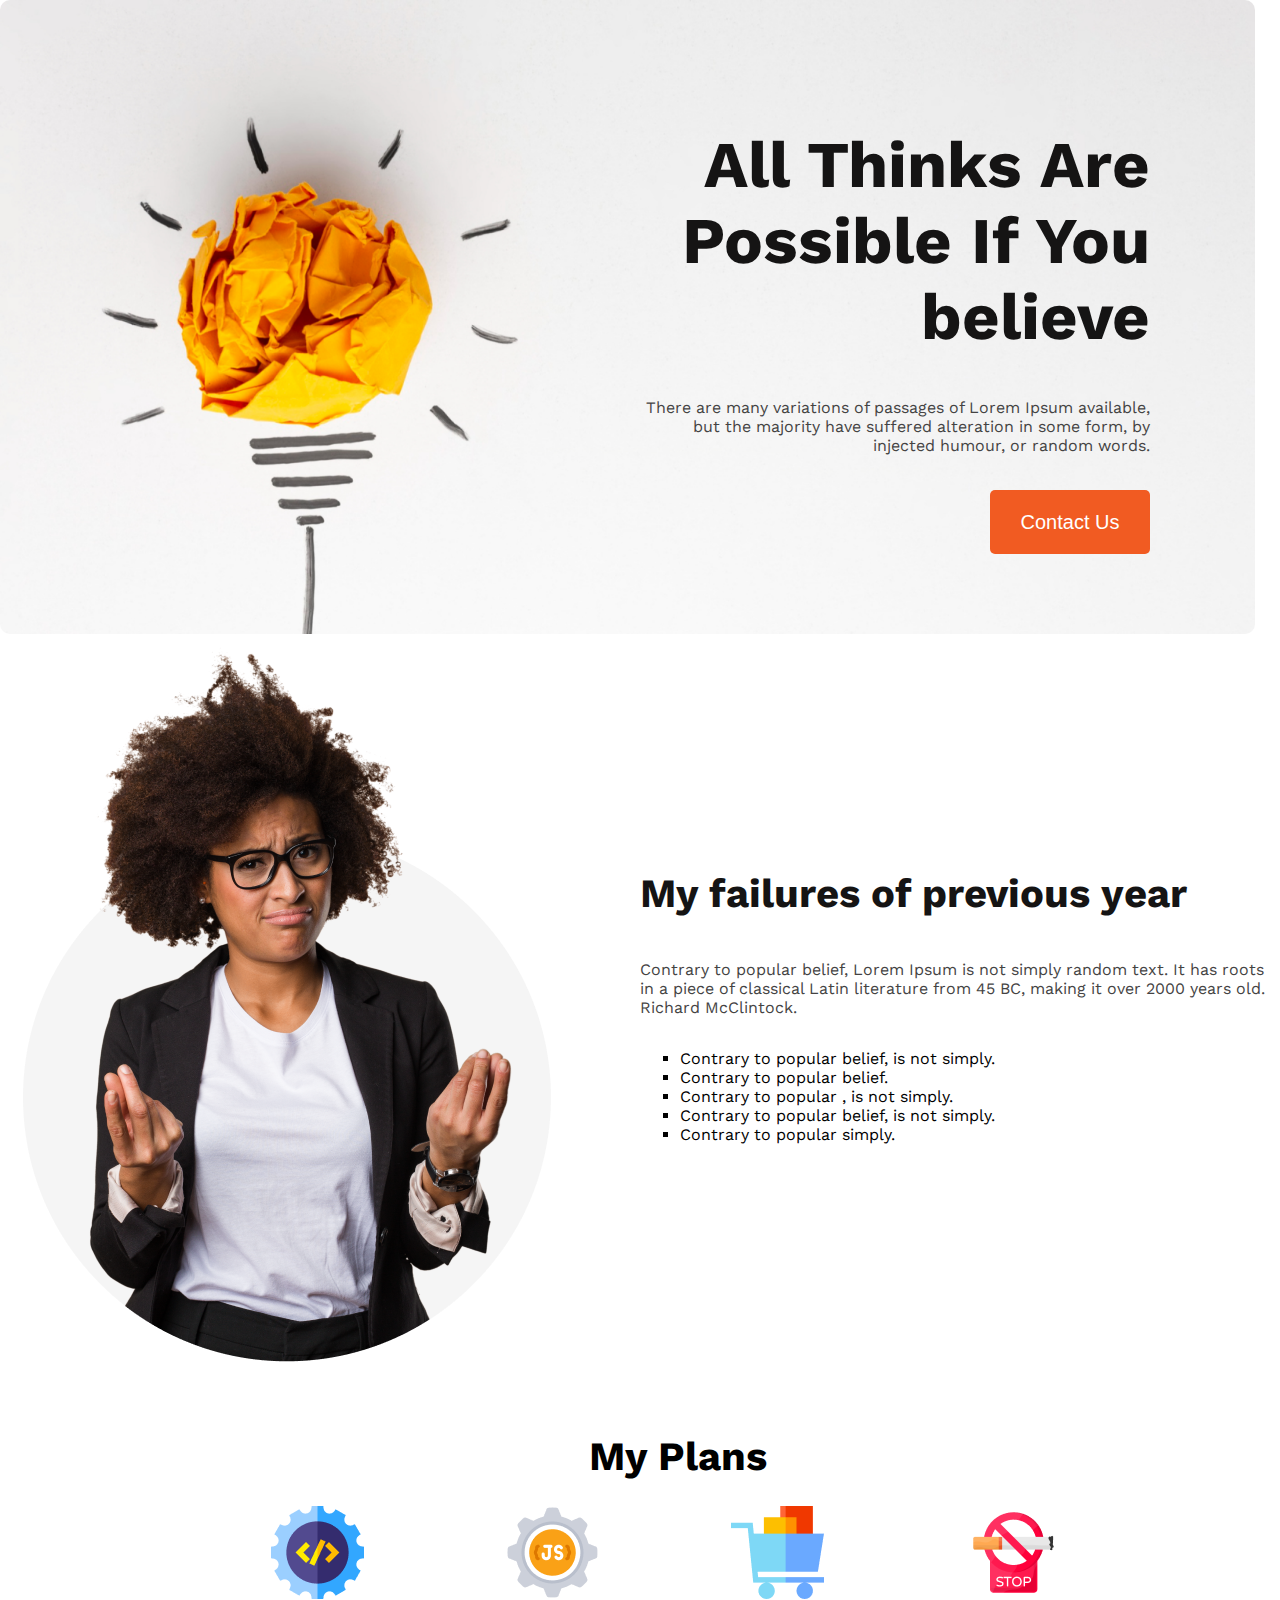
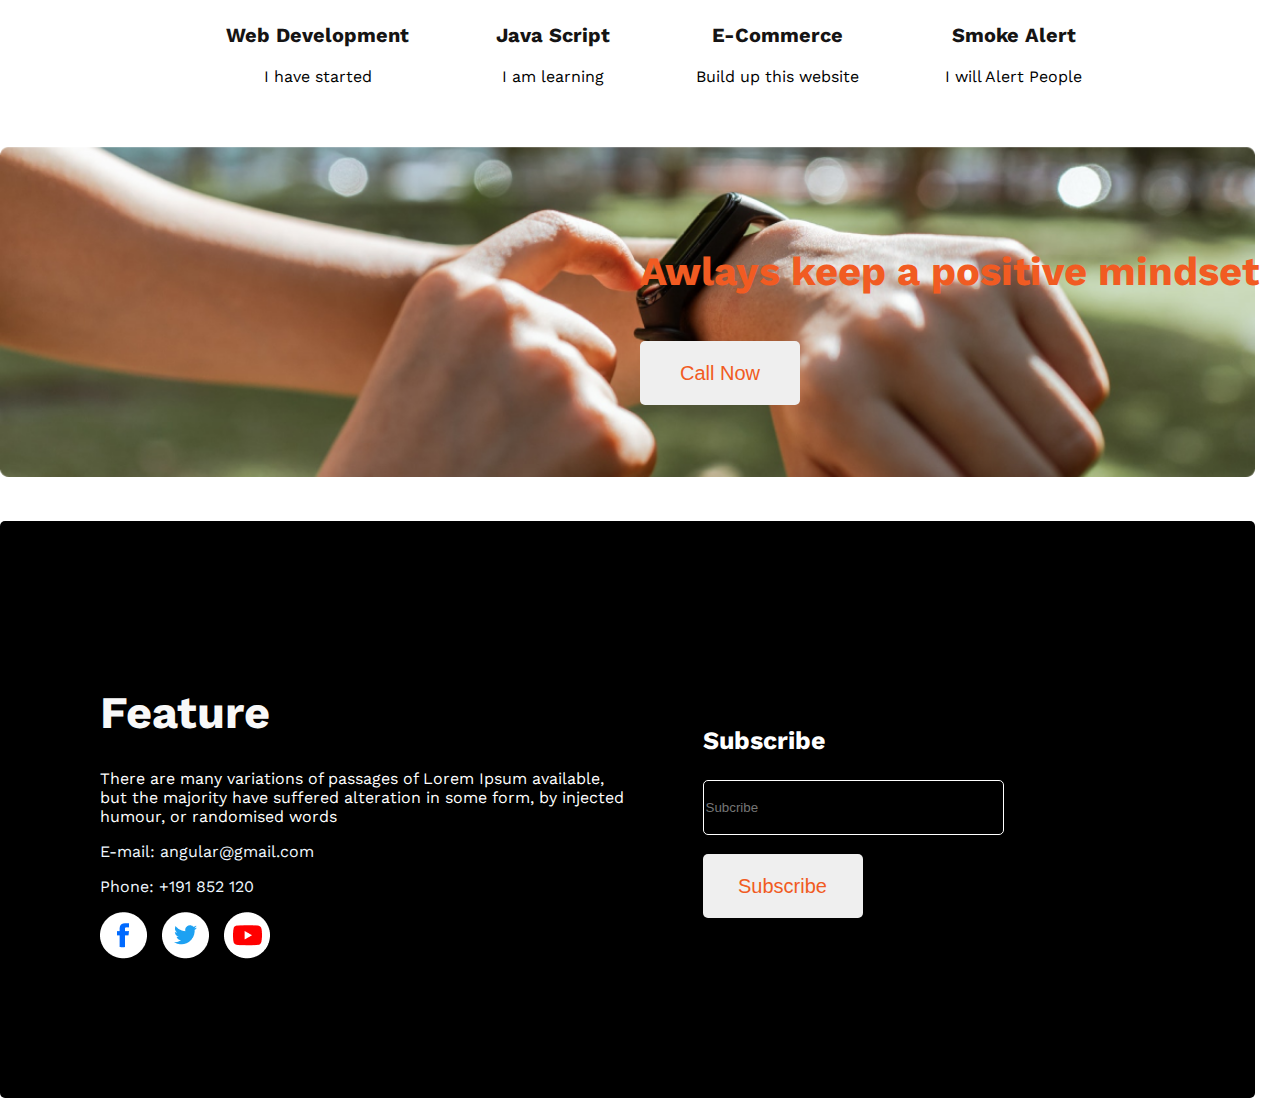
<file: index.html>
<!DOCTYPE html>
<html lang="en">
  <head>
    <meta charset="UTF-8" />
    <meta name="viewport" content="width=device-width, initial-scale=1.0" />
    <title>New Year Habits</title>
    <link rel="stylesheet" href="styles/style.css" />
  </head>
  <body>
    <header>
      <div>
        <img class="hero-bg" src="images/banner/banner1.png" alt="" />
      </div>
      <div class="hero">
        <h1 class="hero-title">All Thinks Are Possible If You believe</h1>
        <p class="hero-description">
          There are many variations of passages of Lorem Ipsum available, but
          the majority have suffered alteration in some form, by injected
          humour, or random words.
        </p>
        <br />
        <button class="btn-primary">Contact Us</button>
      </div>
    </header>
    <main>
      <section class="conatiner">
        <div class="main-sec-left">
          <img
            class="main-sec-image"
            src="images/person.png"
            alt="this is persons pic"
          />
        </div>
        <div class="main-sec-right">
          <h1 class="main-sec-title">My failures of previous year</h1>
          <p class="main-sec-description">
            Contrary to popular belief, Lorem Ipsum is not simply random text.
            It has roots in a piece of classical Latin literature from 45 BC,
            making it over 2000 years old. Richard McClintock.
          </p>
          <ul type="square">
            <li>Contrary to popular belief, is not simply.</li>
            <li>Contrary to popular belief.</li>
            <li>Contrary to popular , is not simply.</li>
            <li>Contrary to popular belief, is not simply.</li>
            <li>Contrary to popular simply.</li>
          </ul>
        </div>
      </section>
      <!-- My Plans  section  -->
      <section class="plans">
        <div class="plans-up"><h1 class="plans-title">My Plans</h1></div>
        <div class="plans-down">
            <div>
                <img src="images/icons/web.png" alt="" />
                <p class="plans-subtitle">Web Development</p>
                <p>I have started</p>
              </div>
              <div>
                <img src="images/icons/js.png" alt="" />
                <p class="plans-subtitle">Java Script</p>
                <p>I am learning</p>
              </div>
              <div>
                <img src="images/icons/ecom.png" alt="" />
                <p class="plans-subtitle">E-Commerce</p>
                <p>Build up this website</p>
              </div>
              <div>
                  <img src="images/icons/smoke.png" alt="" />
                  <p class="plans-subtitle">Smoke Alert</p>
                  <p>I will Alert People</p>
                </div>
                <div>
        </div>
        
      </section>
      <!-- Call Section  -->

      <section class="call">
         <div class="call-main">
          <img class="call-img" src="images/watch.png" alt="">
         </div>
        <div class="call-des call-sub">
          <h1 class="call-sec-title sec-1">Awlays keep a positive mindset</h1><br>
          <button class="btn-secondary sec-1">Call Now</button>
        </div>
        
      </section>
    </main>
    <footer>
      <div class="footer-left">
        <h1 class="footer-title">Feature</h1>
        <p class="footer-subtitle">There are many variations of passages of Lorem Ipsum available, but the majority have suffered alteration in some form, by injected humour, or randomised words</p>
        <p>E-mail: angular@gmail.com</p>
        <p>Phone: +191 852 120</p>
        <div class="social-icon">
          <a href="https://www.facebook.com/"><img src="images/icons/fb.png" alt=""></a>
          <a href="https://x.com/"><img src="images/icons/twitter.png" alt=""></a>
          <a href="https://www.youtube.com"><img src="images/icons/youtube.png" alt=""></a>
        </div>
      </div>

      <div class="footer-right">
        <h3 class="footer-subs">Subscribe</h3>
        <input class="footer-inp" type="text" placeholder="Subcribe"><br><br>
        <button class="btn-secondary">Subscribe</button>
      </div>
    </footer>
  </body>
</html>
</file>
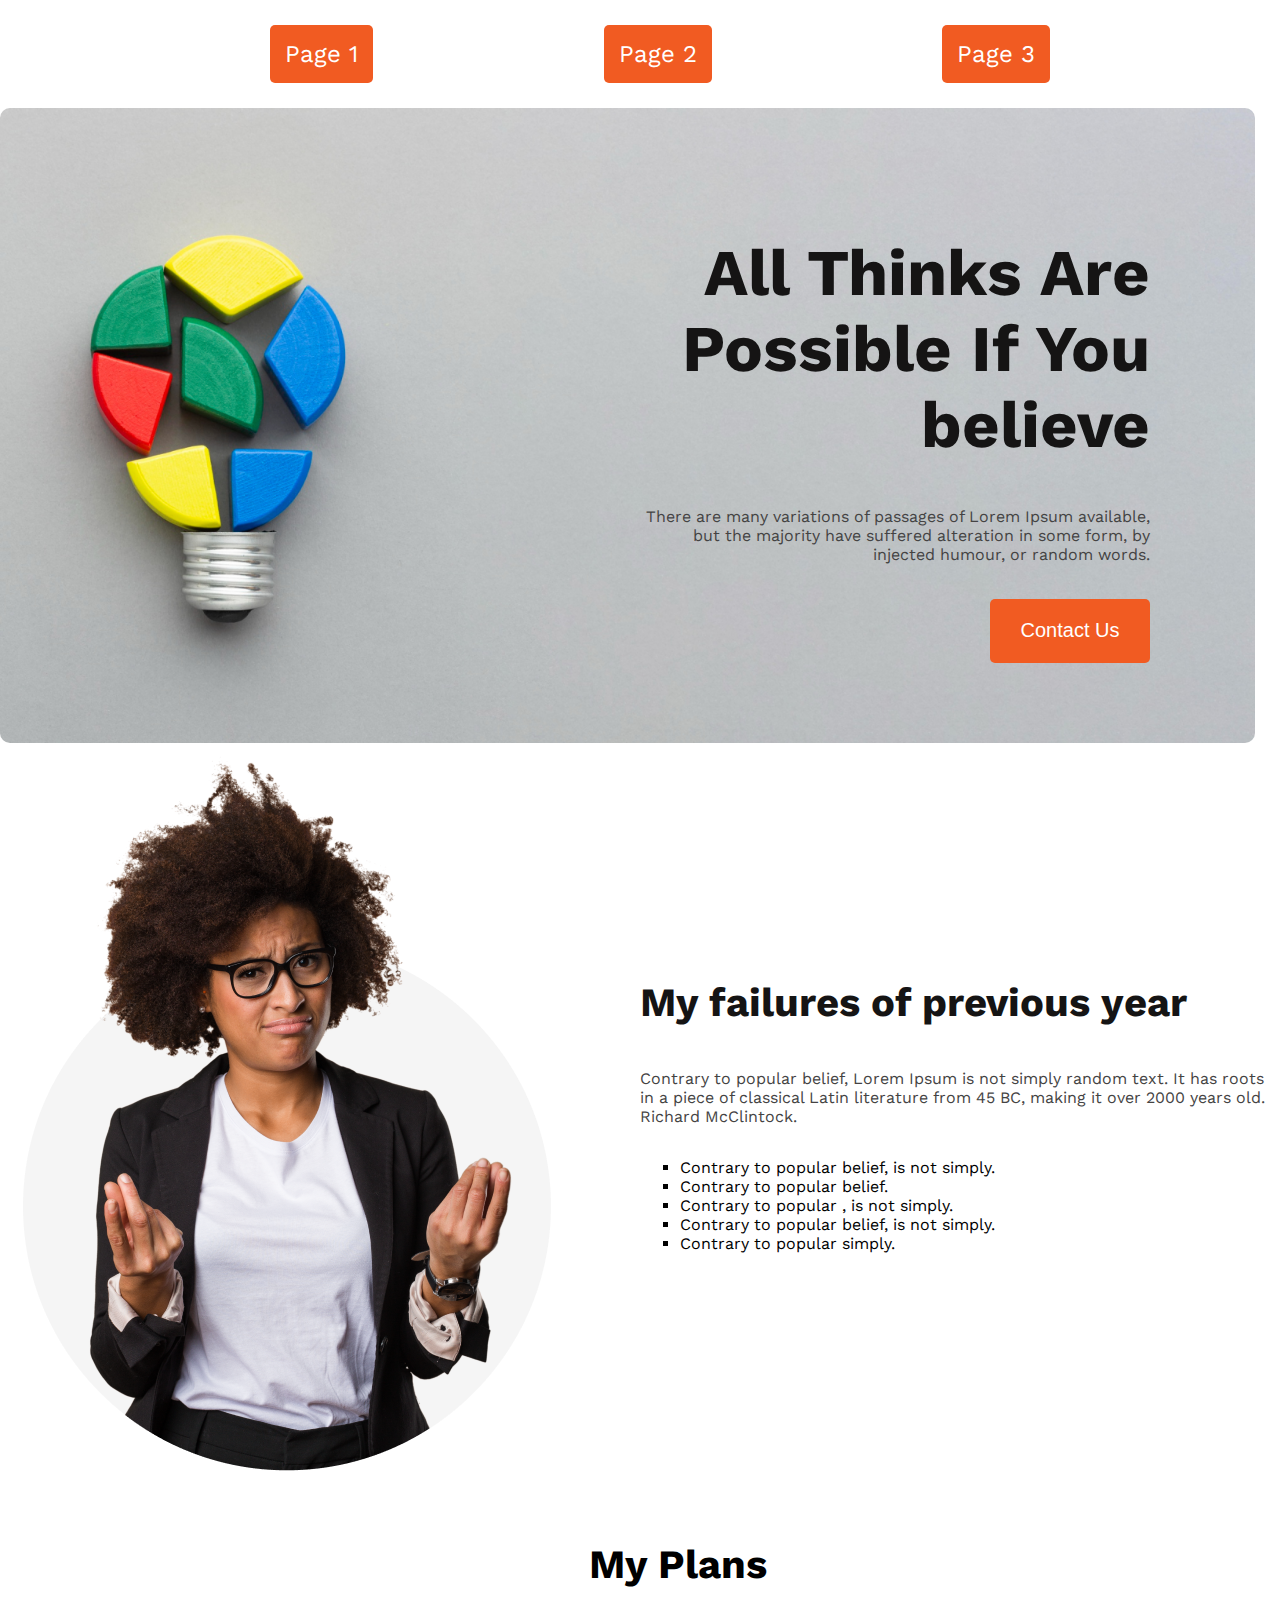
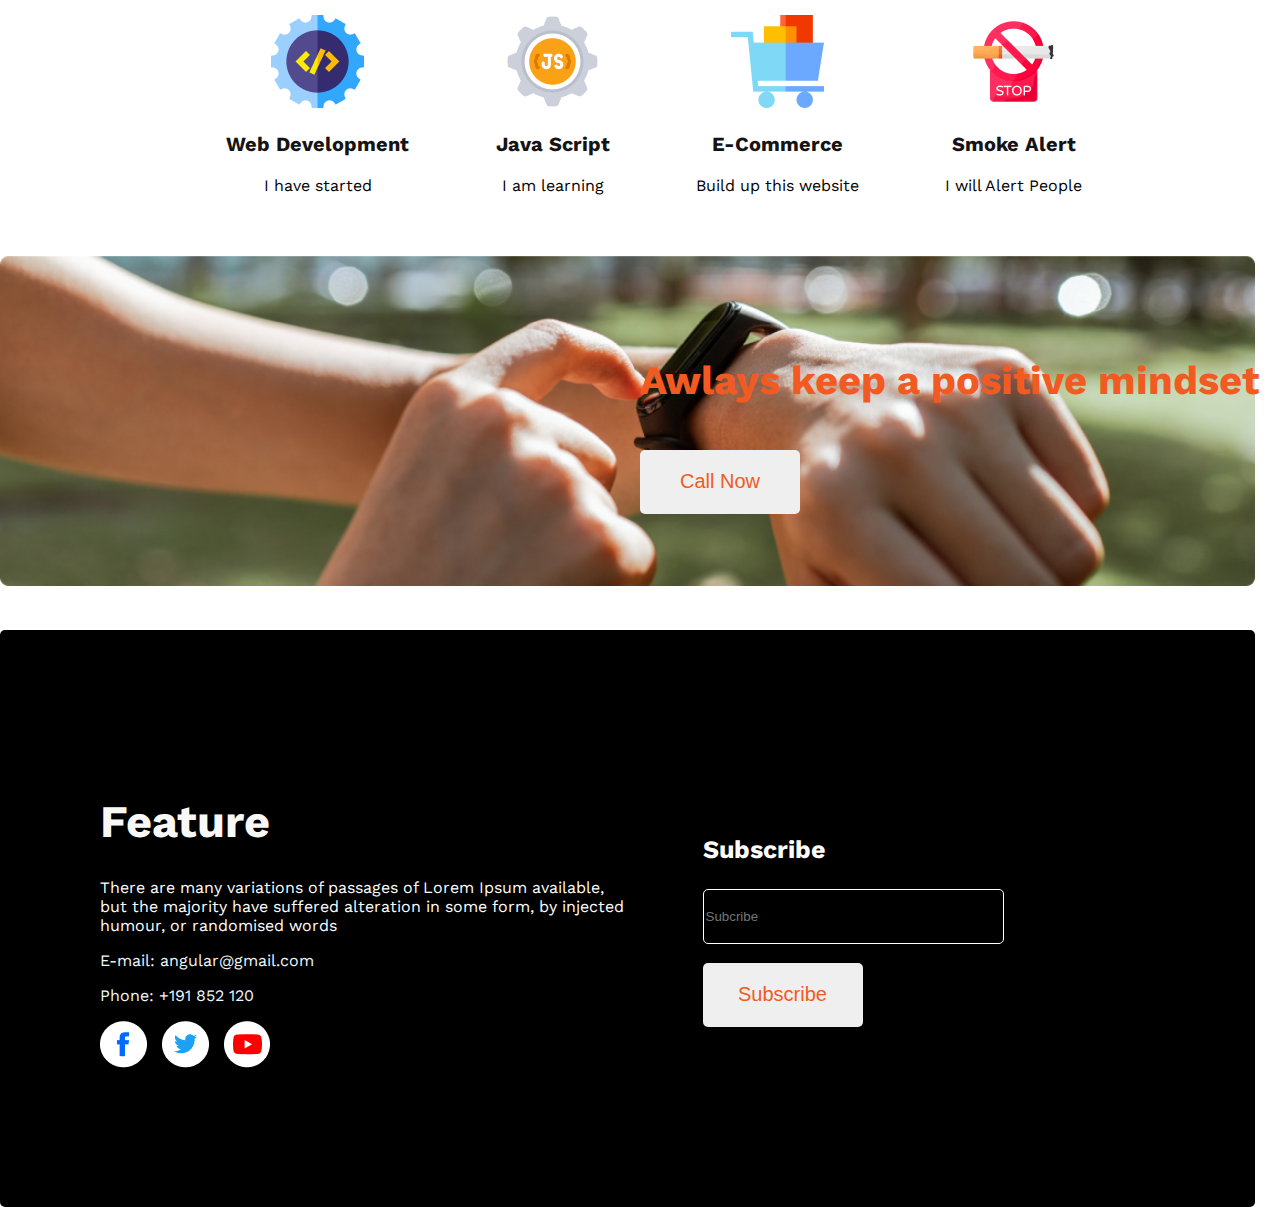
<file: index2.html>
<!DOCTYPE html>
<html lang="en">

<head>
    <meta charset="UTF-8">
    <meta name="viewport" content="width=device-width, initial-scale=1.0">
    <title>New Year Habits (page 2)</title>
    <link rel="stylesheet" href="styles/style.css">
</head>

<body>
    <nav>
        <ul type="none">
          <li><a href="index.html">Page 1</a></li>
          <li><a href="index2.html">Page 2</a></li>
          <li><a href="index3.html">Page 3</a></li>
        </ul>
      </nav>
    <header>
        <div>
            <img class="hero-bg" src="images/banner/banner2.png" alt="" />
        </div>
        <div class="hero">
            <h1 class="hero-title">All Thinks Are Possible If You believe</h1>
            <p class="hero-description">
                There are many variations of passages of Lorem Ipsum available, but
                the majority have suffered alteration in some form, by injected
                humour, or random words.
            </p>
            <br />
            <button class="btn-primary">Contact Us</button>
        </div>
    </header>
    <main>
        <section class="conatiner">
            <div class="main-sec-left">
                <img class="main-sec-image" src="images/person.png" alt="this is persons pic" />
            </div>
            <div class="main-sec-right">
                <h1 class="main-sec-title">My failures of previous year</h1>
                <p class="main-sec-description">
                    Contrary to popular belief, Lorem Ipsum is not simply random text.
                    It has roots in a piece of classical Latin literature from 45 BC,
                    making it over 2000 years old. Richard McClintock.
                </p>
                <ul type="square">
                    <li>Contrary to popular belief, is not simply.</li>
                    <li>Contrary to popular belief.</li>
                    <li>Contrary to popular , is not simply.</li>
                    <li>Contrary to popular belief, is not simply.</li>
                    <li>Contrary to popular simply.</li>
                </ul>
            </div>
        </section>
        <!-- My Plans  section  -->
        <section class="plans">
            <div class="plans-up">
                <h1 class="plans-title">My Plans</h1>
            </div>
            <div class="plans-down">
                <div>
                    <img src="images/icons/web.png" alt="" />
                    <p class="plans-subtitle">Web Development</p>
                    <p>I have started</p>
                </div>
                <div>
                    <img src="images/icons/js.png" alt="" />
                    <p class="plans-subtitle">Java Script</p>
                    <p>I am learning</p>
                </div>
                <div>
                    <img src="images/icons/ecom.png" alt="" />
                    <p class="plans-subtitle">E-Commerce</p>
                    <p>Build up this website</p>
                </div>
                <div>
                    <img src="images/icons/smoke.png" alt="" />
                    <p class="plans-subtitle">Smoke Alert</p>
                    <p>I will Alert People</p>
                </div>
                <div>
                </div>

        </section>
        <!-- Call Section  -->

        <section class="call">
            <div class="call-main">
                <img class="call-img" src="images/watch.png" alt="">
            </div>
            <div class="call-des call-sub">
                <h1 class="call-sec-title sec-1">Awlays keep a positive mindset</h1><br>
                <button class="btn-secondary sec-1">Call Now</button>
            </div>

        </section>
    </main>
    <footer>
        <div class="footer-left">
            <h1 class="footer-title">Feature</h1>
            <p class="footer-subtitle">There are many variations of passages of Lorem Ipsum available, but the majority
                have suffered alteration in some form, by injected humour, or randomised words</p>
            <p>E-mail: angular@gmail.com</p>
            <p>Phone: +191 852 120</p>
            <div class="social-icon">
                <a href="https://www.facebook.com/"><img src="images/icons/fb.png" alt=""></a>
                <a href="https://x.com/"><img src="images/icons/twitter.png" alt=""></a>
                <a href="https://www.youtube.com"><img src="images/icons/youtube.png" alt=""></a>
            </div>
        </div>

        <div class="footer-right">
            <h3 class="footer-subs">Subscribe</h3>
            <input class="footer-inp" type="text" placeholder="Subcribe"><br><br>
            <button class="btn-secondary">Subscribe</button>
        </div>
    </footer>
</body>

</html>
</file>
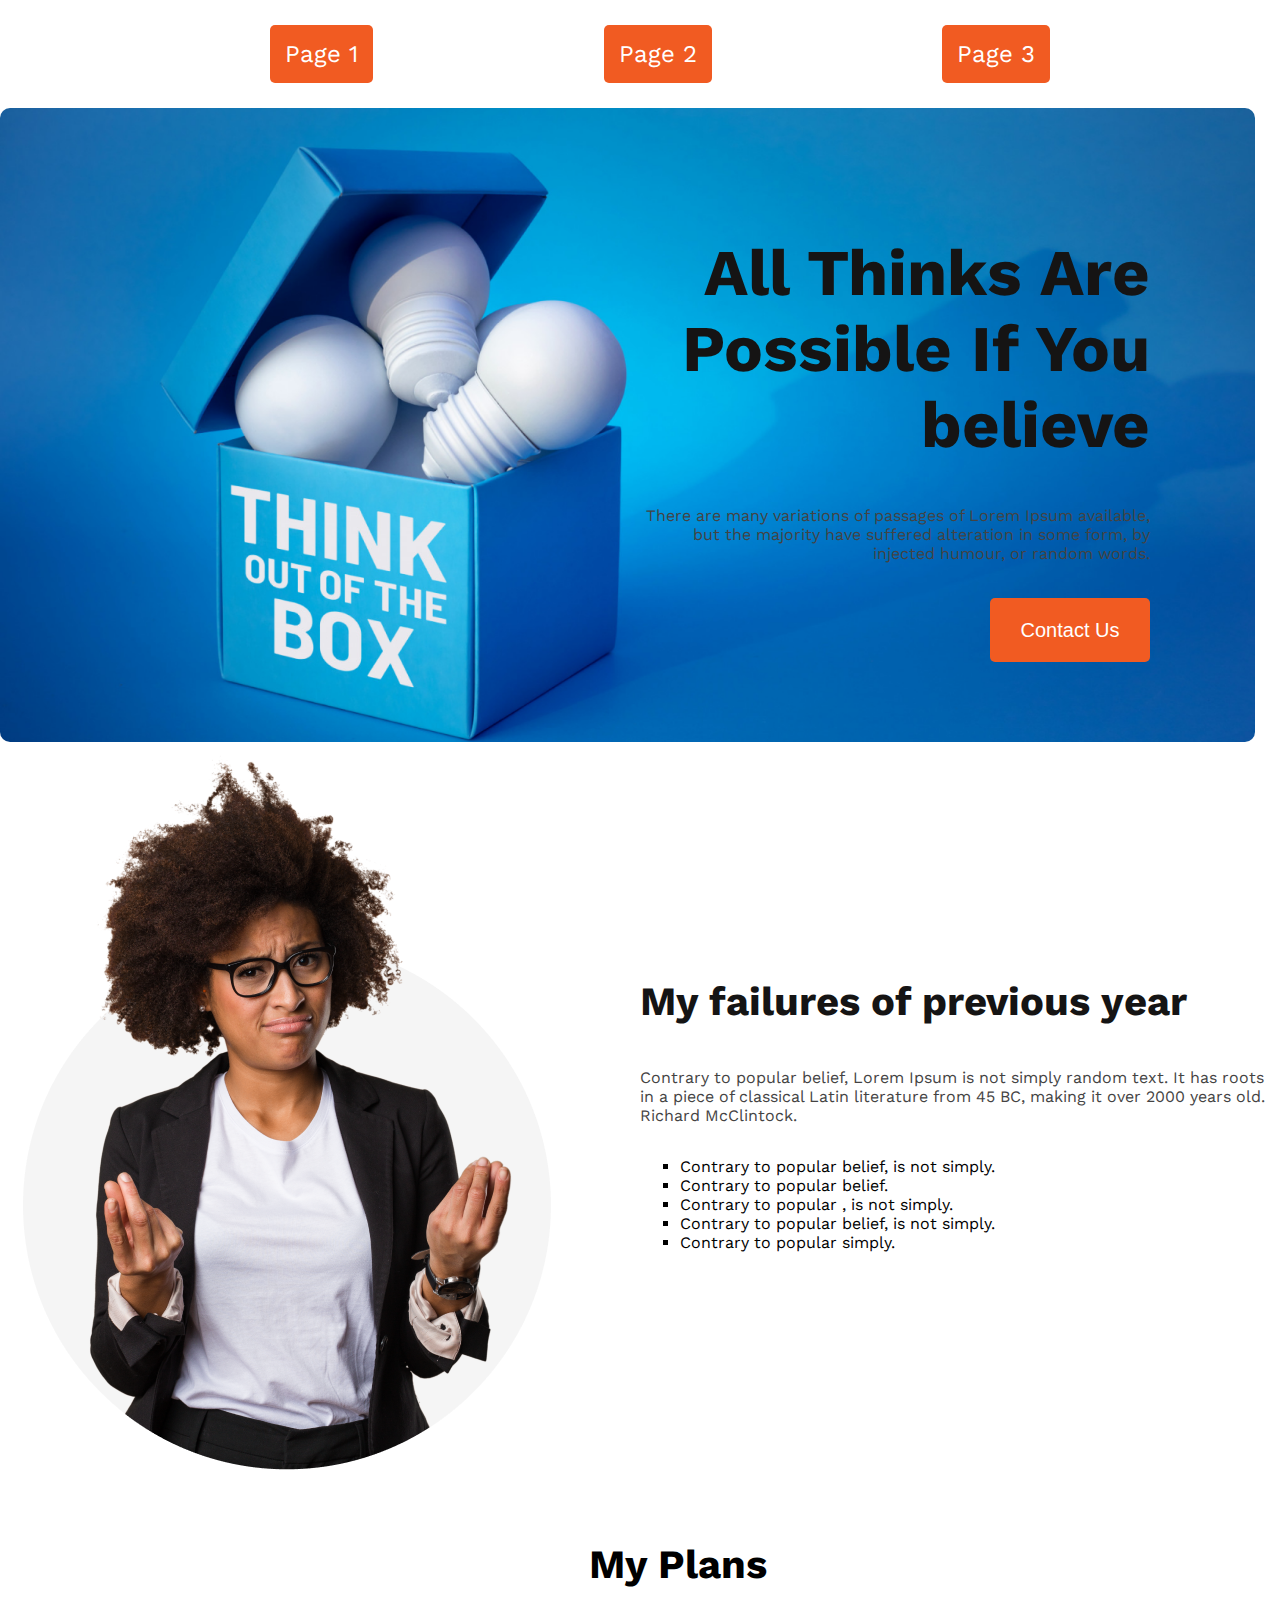
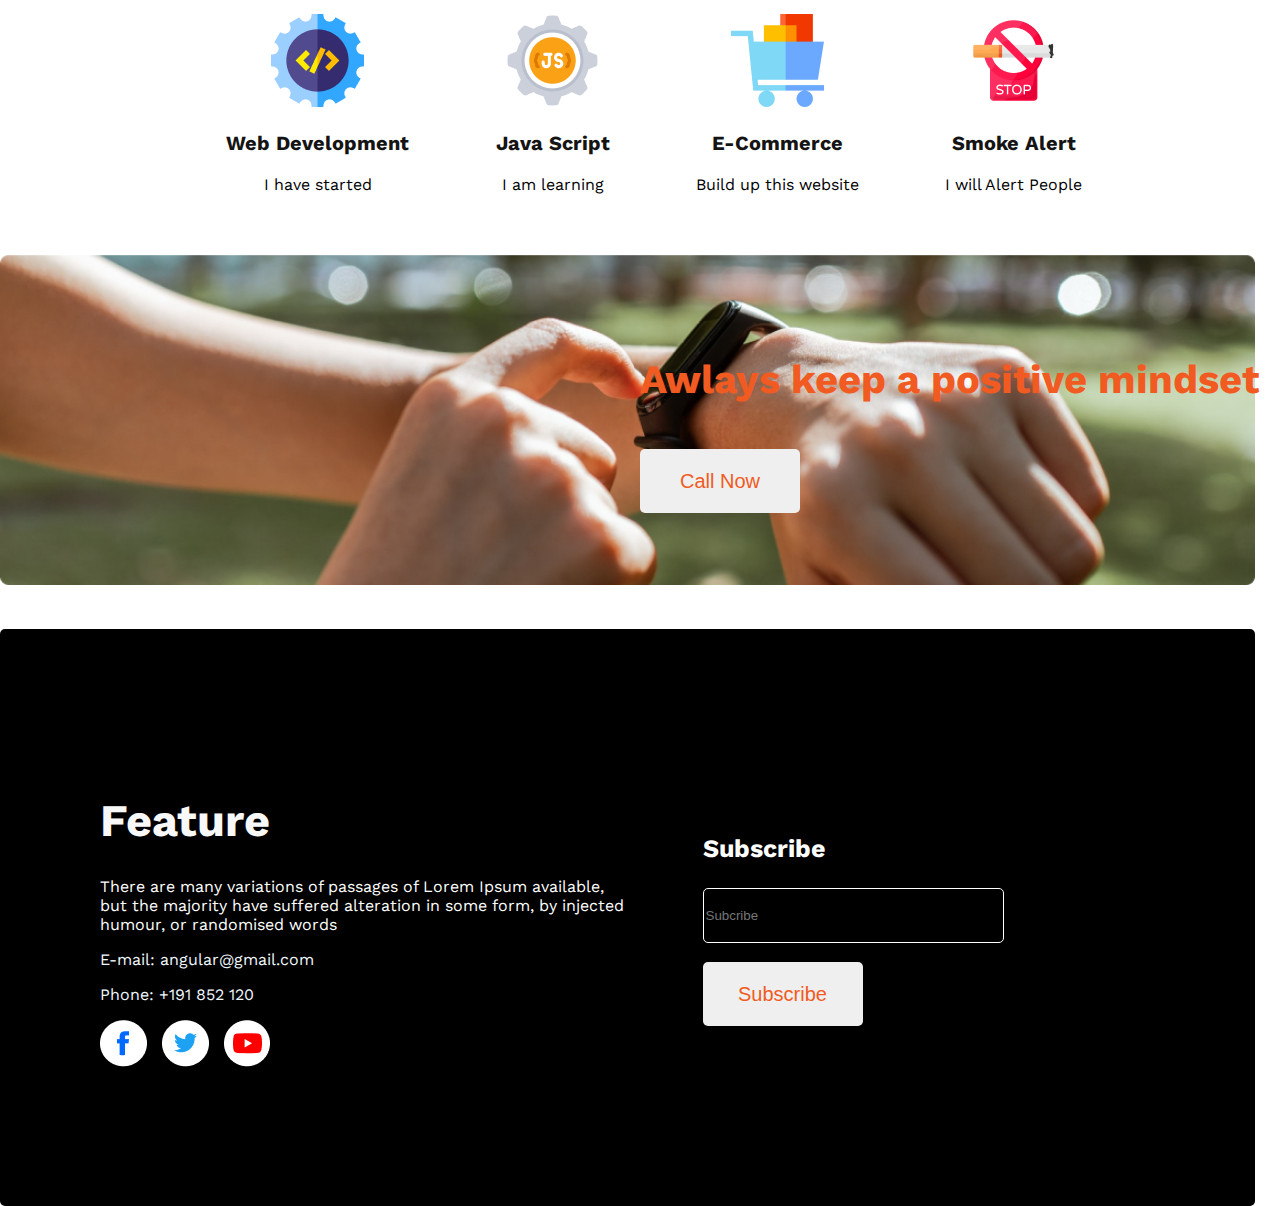
<file: index3.html>
<!DOCTYPE html>
<html lang="en">

<head>
    <meta charset="UTF-8">
    <meta name="viewport" content="width=device-width, initial-scale=1.0">
    <title>New Year Habits (page 3)</title>
    <link rel="stylesheet" href="styles/style.css">
</head>

<body>
    <nav>
        <ul type="none">
          <li><a href="index.html">Page 1</a></li>
          <li><a href="index2.html">Page 2</a></li>
          <li><a href="index3.html">Page 3</a></li>
        </ul>
      </nav>
    <header>
        <div>
            <img class="hero-bg" src="images/banner/banner3.png" alt="" />
        </div>
        <div class="hero">
            <h1 class="hero-title">All Thinks Are Possible If You believe</h1>
            <p class="hero-description">
                There are many variations of passages of Lorem Ipsum available, but
                the majority have suffered alteration in some form, by injected
                humour, or random words.
            </p>
            <br />
            <button class="btn-primary">Contact Us</button>
        </div>
    </header>
    <main>
        <section class="conatiner">
            <div class="main-sec-left">
                <img class="main-sec-image" src="images/person.png" alt="this is persons pic" />
            </div>
            <div class="main-sec-right">
                <h1 class="main-sec-title">My failures of previous year</h1>
                <p class="main-sec-description">
                    Contrary to popular belief, Lorem Ipsum is not simply random text.
                    It has roots in a piece of classical Latin literature from 45 BC,
                    making it over 2000 years old. Richard McClintock.
                </p>
                <ul type="square">
                    <li>Contrary to popular belief, is not simply.</li>
                    <li>Contrary to popular belief.</li>
                    <li>Contrary to popular , is not simply.</li>
                    <li>Contrary to popular belief, is not simply.</li>
                    <li>Contrary to popular simply.</li>
                </ul>
            </div>
        </section>
        <!-- My Plans  section  -->
        <section class="plans">
            <div class="plans-up">
                <h1 class="plans-title">My Plans</h1>
            </div>
            <div class="plans-down">
                <div>
                    <img src="images/icons/web.png" alt="" />
                    <p class="plans-subtitle">Web Development</p>
                    <p>I have started</p>
                </div>
                <div>
                    <img src="images/icons/js.png" alt="" />
                    <p class="plans-subtitle">Java Script</p>
                    <p>I am learning</p>
                </div>
                <div>
                    <img src="images/icons/ecom.png" alt="" />
                    <p class="plans-subtitle">E-Commerce</p>
                    <p>Build up this website</p>
                </div>
                <div>
                    <img src="images/icons/smoke.png" alt="" />
                    <p class="plans-subtitle">Smoke Alert</p>
                    <p>I will Alert People</p>
                </div>
                <div>
                </div>

        </section>
        <!-- Call Section  -->

        <section class="call">
            <div class="call-main">
                <img class="call-img" src="images/watch.png" alt="">
            </div>
            <div class="call-des call-sub">
                <h1 class="call-sec-title sec-1">Awlays keep a positive mindset</h1><br>
                <button class="btn-secondary sec-1">Call Now</button>
            </div>

        </section>
    </main>
    <footer>
        <div class="footer-left">
            <h1 class="footer-title">Feature</h1>
            <p class="footer-subtitle">There are many variations of passages of Lorem Ipsum available, but the majority
                have suffered alteration in some form, by injected humour, or randomised words</p>
            <p>E-mail: angular@gmail.com</p>
            <p>Phone: +191 852 120</p>
            <div class="social-icon">
                <a href="https://www.facebook.com/"><img src="images/icons/fb.png" alt=""></a>
                <a href="https://x.com/"><img src="images/icons/twitter.png" alt=""></a>
                <a href="https://www.youtube.com"><img src="images/icons/youtube.png" alt=""></a>
            </div>
        </div>

        <div class="footer-right">
            <h3 class="footer-subs">Subscribe</h3>
            <input class="footer-inp" type="text" placeholder="Subcribe"><br><br>
            <button class="btn-secondary">Subscribe</button>
        </div>
    </footer>
</body>

</html>
</file>
<file: styles/style.css>
@import url('https://fonts.googleapis.com/css2?family=Buenard:wght@400;700&family=Flamenco:wght@300;400&family=Open+Sans:ital,wght@0,300..800;1,300..800&family=Playwrite+AU+SA:wght@100..400&family=Work+Sans:ital,wght@0,100..900;1,100..900&display=swap');

body {
    font-family: "Work Sans", serif;
    margin: 0 auto;
    max-width: 1280px;

}

section {
    margin-bottom: 40px;
}

nav {
    margin: 40px 0;
}

nav>ul {
    display: flex;
    align-items: center;
    justify-content: space-evenly;
}

nav>ul>li>a {
    padding: 15px;
    text-decoration: none;
    font-size: largr;
    width: 160px;
    color: white;
    font-size: 24px;
    height: 64px;
    border: none;
    border-radius: 5px;
    background: rgb(241, 91, 34);

}

/* common Style */
.btn-primary {
    width: 160px;
    color: white;
    font-size: 20px;
    height: 64px;
    border: none;
    border-radius: 5px;
    background: rgb(241, 91, 34);
}

.btn-secondary {
    width: 160px;
    color: rgb(241, 91, 34);
    font-size: 20px;
    height: 64px;
    border: none;
    border-radius: 5px;
    background: F2E7E4;
}

/* Hero Section Style */
header {
    display: flex;

    align-items: center;

}

header>div {
    width: 50%;
}

.hero-bg {
    width: 1255px;
    border-radius: 10px;



}

.hero {
    text-align: right;
    padding-right: 130px;

}


.hero-title {
    color: rgb(21, 20, 20);
    font-size: 65px;
}

.hero-description {
    color: rgb(68, 67, 67);

    font-size: 16px;

}

/* Main section Style */
main section {
    display: flex;
    align-items: center;
    justify-content: space-between;
    width: 100%;

}

.main-sec-left {
    width: 50%;

}

.main-sec-right {

    width: 50%;

    display: grid;

}

.main-sec-title {
    color: rgb(21, 20, 20);
    font-size: 40px;

}

.main-sec-description {
    color: rgb(68, 67, 67);

    font-size: 16px;
    font-weight: 400;

}

/* My Plans  section Style */
.plans {

    width: 1255px;
    height: 299.96px;
    display: block;
    text-align: center;
}

.plans-title {
    margin-left: 100px;
    font-size: 40px;
}

.plans-up {
    display: flex;
    justify-content: center;
}

.plans-down {
    display: flex;
    text-align: center;
    justify-content: space-evenly;
    margin-left: 140px;
}

.plans-subtitle {
    color: rgb(21, 20, 20);
    font-size: 20px;
    font-weight: 700;

}

/* Call Section Style  */

.call-img {
    width: 1255px;



}

.call-sec-title {
    font-size: 40px;
    font-weight: 700;
    color: rgb(241, 91, 34);
}

.call-main {
    width: 50%;
}

.call-sub {
    width: 50%;
    display: block;
    justify-content: center;
}

/* Footer Section Style  */
footer {
    color: aliceblue;
    display: flex;
    align-items: center;
    justify-content: center;
    gap: 50px;
    width: 1255px;
    height: 577px;
    background-color: black;
    margin-top: 40px;
    border-radius: 5px;
}

.footer-left {
    width: 50%;
    margin-left: 100px;
}

.footer-right {
    width: 50%;
}

.footer-title {
    color: rgb(248, 248, 248);
    font-size: 45px;
}

.footer-subtitle {
    color: rgb(255, 255, 255);
    font-size: 16px;
    margin-right: 20px;
}

.social-icon {
    display: flex;
    gap: 15px;
}

.footer-subs {
    color: rgb(255, 255, 255);

    font-size: 25px;
}

.footer-inp {
    background-color: black;
    border-radius: 5px;
    border: 1px solid white;
    width: 295px;
    height: 51px;
}
</file>
